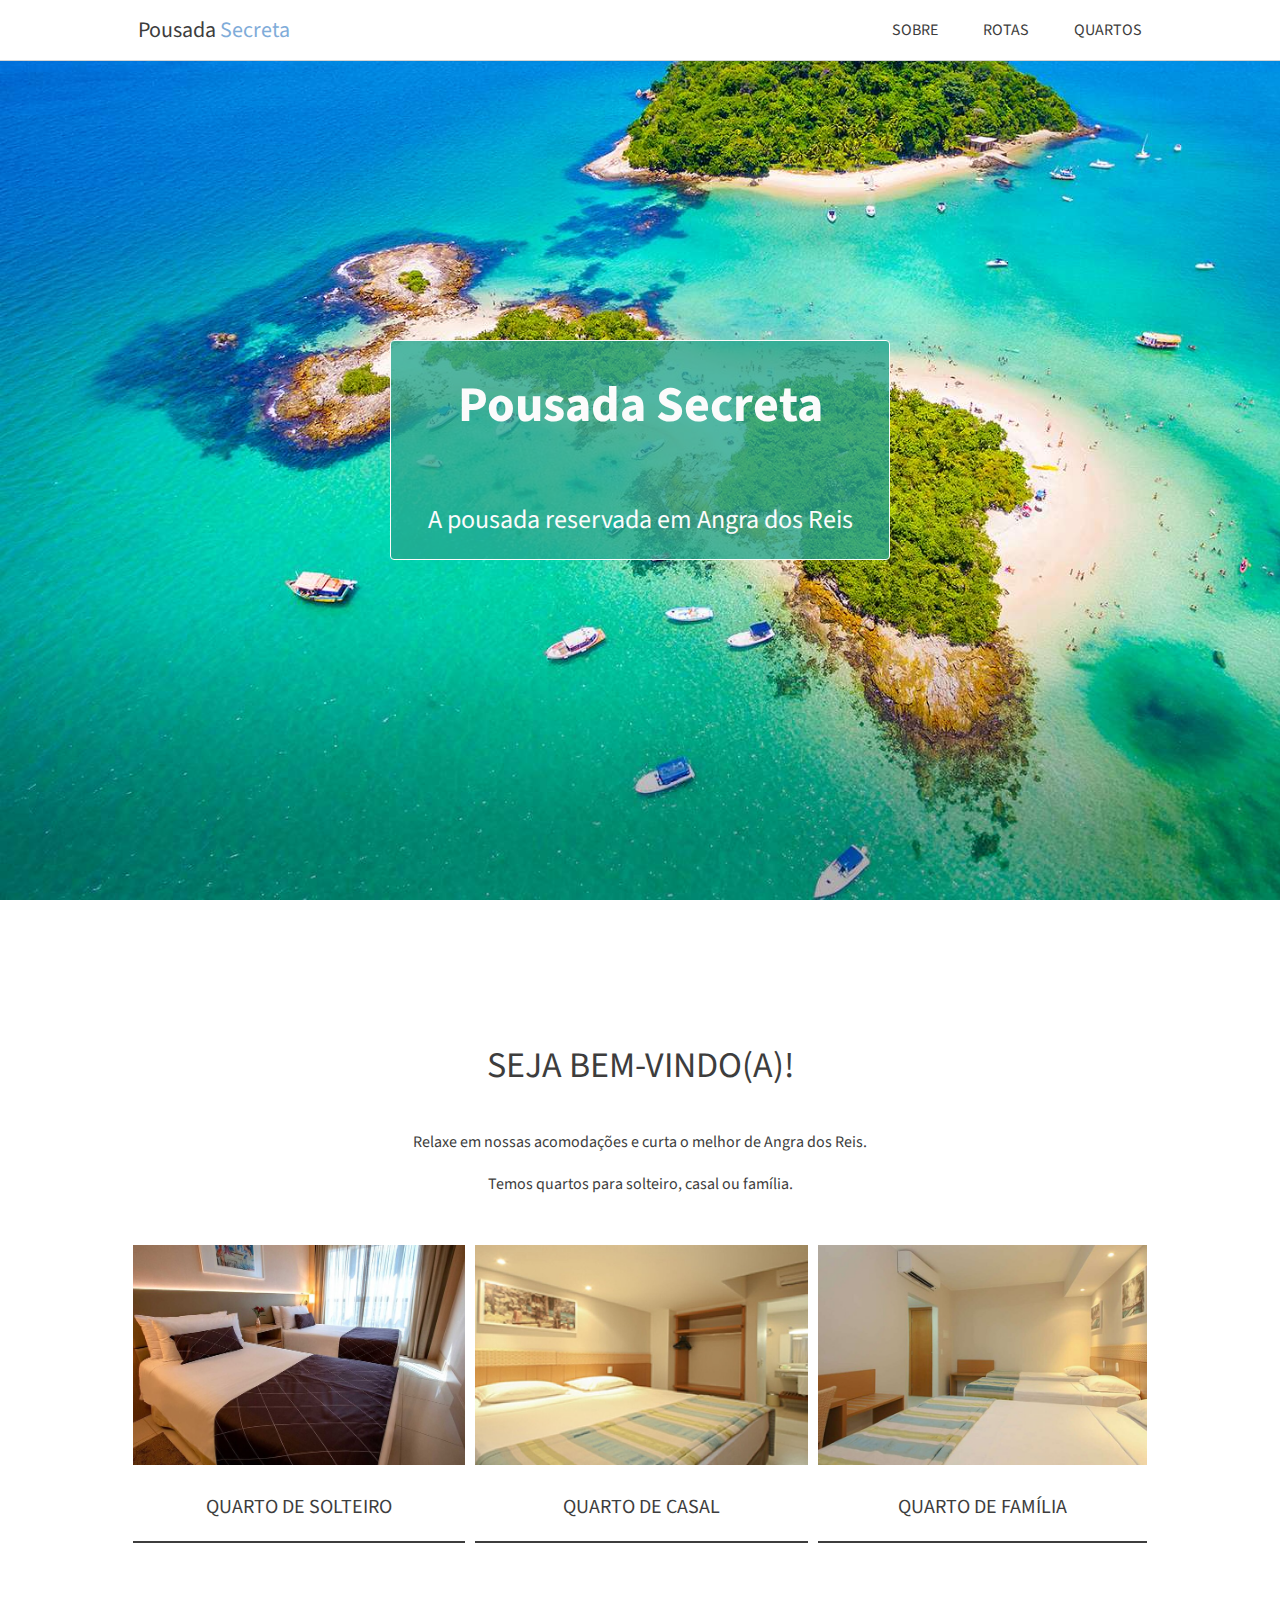
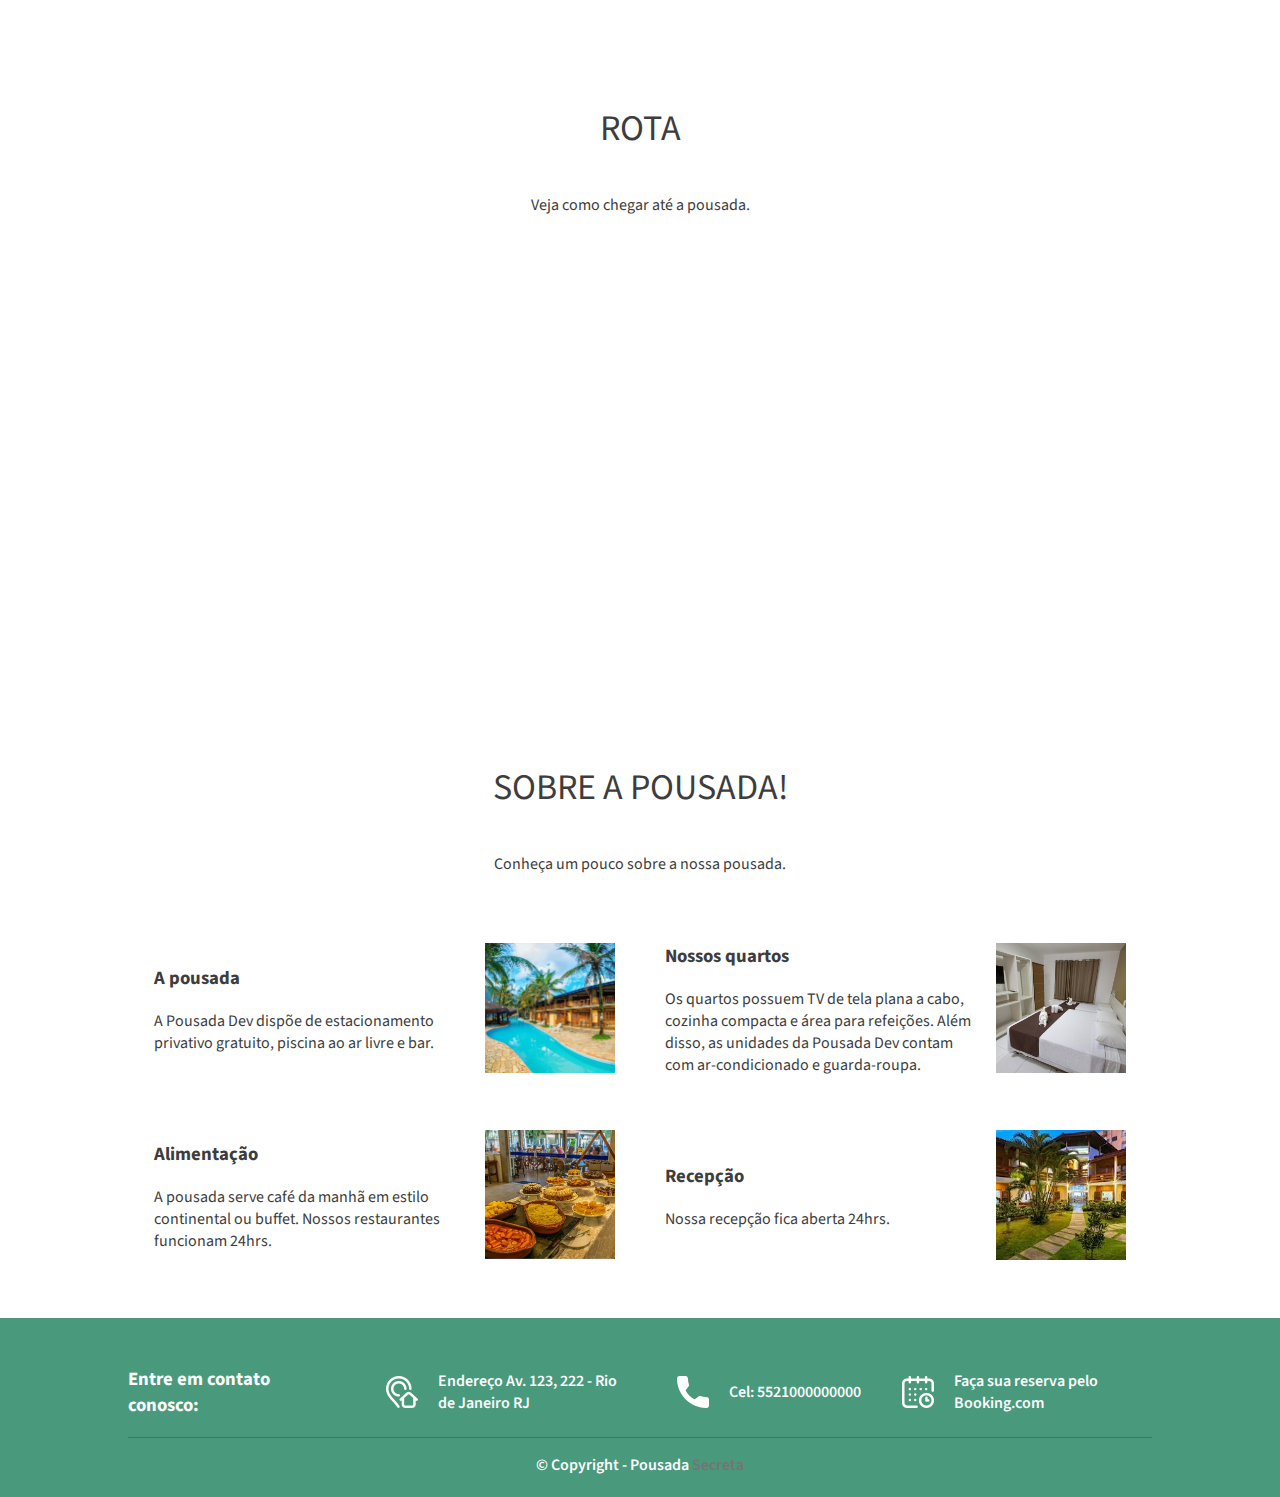
<file: index.html>
<!DOCTYPE html>
<html lang="pt-br">
<head>
    <meta charset="UTF-8">
    <meta name="viewport" content="width=device-width, initial-scale=1.0">
    <link rel="stylesheet" href="css/style.css">
    <link rel="stylesheet" href="https://fonts.googleapis.com/css2?family=Source+Sans+Pro:ital,wght@0,200;0,300;0,400;0,600;0,700;0,900;1,200;1,300;1,400;1,600;1,700;1,900&display=swap">
    <title>Pousada Secreta</title>
</head>
<body>

<!-- TOPO -->

    <div class="container-topo-principal">
        <div class="container-topo largura">
            <a class="link ps" href="index.html">Pousada <span>Secreta</span></a>
            <div class="container-links">
                <a class="link" href="#sobre">Sobre</a>
                <a class="link" href="#rotas">Rotas</a>
                <a class="link" href="quartos.html">Quartos</a>
            </div>
        </div>
    </div>

<!-- CONTEÚDO -->

    <div class="-container-conteudo">
        
        <div class="container-img-capa">
            <div class="container-destaque">
                <h1>Pousada Secreta</h1>
                <p>A pousada reservada em Angra dos Reis</p>
            </div>
        </div>

        <div class="container-titulo largura">
            <h2>Seja bem-vindo(a)!</h2>
            <p>Relaxe em nossas acomodações e curta o melhor de Angra dos Reis.</p>
            <p>Temos quartos para solteiro, casal ou família.</p>
        </div>
        
        <div class="container-acomodacoes largura">
            <div class="container-quarto">  
                <img src="img/quarto-solteiro1.jpg" alt="Quarto de solteiro">
                <a class="link-quarto" href="quartos.html#solteiro"><p>Quarto de solteiro</p></a>
            </div>
            <div class="container-quarto">
                <img src="img/quarto-casal1.jpg" alt="Quarto de casal">
                <a class="link-quarto" href="quartos.html#casal"><p>Quarto de casal</p></a>
            </div>
            <div class="container-quarto">
                <img src="img/quarto-familia1.jpg" alt="Quarto de família">
                <a class="link-quarto" href="quartos.html#familia"><p>Quarto de família</p></a>
            </div>
        </div>

        <div class="container-titulo largura" id="rotas">
            <h2>Rota</h2>
            <p>Veja como chegar até a pousada.</p>
        </div>

        <div class="container-mapa">
            <iframe src="https://www.google.com/maps/embed?pb=!1m14!1m12!1m3!1d83117.56080608709!2d-44.376346848889376!3d-22.97555432452924!2m3!1f0!2f0!3f0!3m2!1i1024!2i768!4f13.1!5e0!3m2!1spt-BR!2sbr!4v1691616682661!5m2!1spt-BR!2sbr" width="100%" height="350" style="border:0;" allowfullscreen="" loading="lazy" referrerpolicy="no-referrer-when-downgrade"></iframe>
        </div>

        <div class="container-titulo" id="sobre">
            <h2>Sobre a pousada!</h2>
            <p>Conheça um pouco sobre a nossa pousada.</p>
        </div>

        <div class="container-informacoes">
            <div class="container-info">

                <div class="info-conteudo">
                    <h3>A pousada</h3>
                    <p>A Pousada Dev dispõe de estacionamento privativo gratuito, piscina ao ar livre e bar.</p>
                </div>
                <img class="img-info" src="img/img1.jpg" alt="Pousada Secreta">
            </div>
            <div class="container-info">
                <div class="info-conteudo">
                    <h3>Nossos quartos</h3>
                    <p>Os quartos possuem TV de tela plana a cabo, cozinha compacta e área para refeições. Além disso, as unidades da Pousada Dev contam com ar-condicionado e guarda-roupa.</p>
                </div>
                <img class="img-info" src="img/img2.jpg" alt="Quartos Pousada Secreta">
            </div>
            <div class="container-info">
                <div class="info-conteudo">
                    <h3>Alimentação</h3>
                    <p>A pousada serve café da manhã em estilo continental ou buffet. Nossos restaurantes funcionam 24hrs.</p>
                </div>
                <img class="img-info" src="img/img3.jpg" alt="Quartos Pousada Secreta">
            </div>
            <div class="container-info">
                <div class="info-conteudo">
                    <h3>Recepção</h3>
                    <p>Nossa recepção fica aberta 24hrs.</p>
                </div>
                <img class="img-info" src="img/img5.jpg" alt="Quartos Pousada Secreta">
            </div>

        </div>
    </div>

<!-- RODAPÉ -->

    <div class="container-rodape">
        <div class="container-dados largura">
            
            <div class="container-dados-igual">
                <h3>Entre em contato conosco:</h3>
            </div>
            <div class="container-dados-igual">
                <img src="img/icones/endereco.png" alt="endereço">
                <p>Endereço Av. 123, 222 - Rio de Janeiro RJ</p>
            </div>
            <div class="container-dados-igual">
                <img src="img/icones/telefone.png" alt="telefone">
                <p>Cel: 5521000000000</p>
            </div>
            <div class="container-dados-igual">
                <img src="img/icones/calendario.png" alt="calendário de reservas">
                <p><a class="reserva" href="https://www.booking.com/city/br/angra-dos-reis.pt.html?ws=;aid=1874421;label=angra-dos-reis-BWkQn48WnDzQT_cM*ydougS494963396051%3Apl%3Ata%3Ap1%3Ap2%3Aac%3Aap%3Aneg%3Afi%3Atikwd-328263728623%3Alp9100814%3Ali%3Adec%3Adm%3Appccp%3DUmFuZG9tSVYkc2RlIyh9YYriJK-Ikd_dapD4xtTIyvU;gclid=CjwKCAjw8symBhAqEiwAaTA__M15KthM6_vKvPL553_6q_ZkvQjZB3JmZzNqQd4WrpGA_qmeZbFD3hoCNGcQAvD_BwE">Faça sua reserva pelo Booking.com</a></p>
            </div>

        </div>

        <div class="container-copy largura">
            <p>© Copyright - Pousada <span class="secret">Secreta</span></p>
        </div>
    </div>  

</body>
</html>
</file>
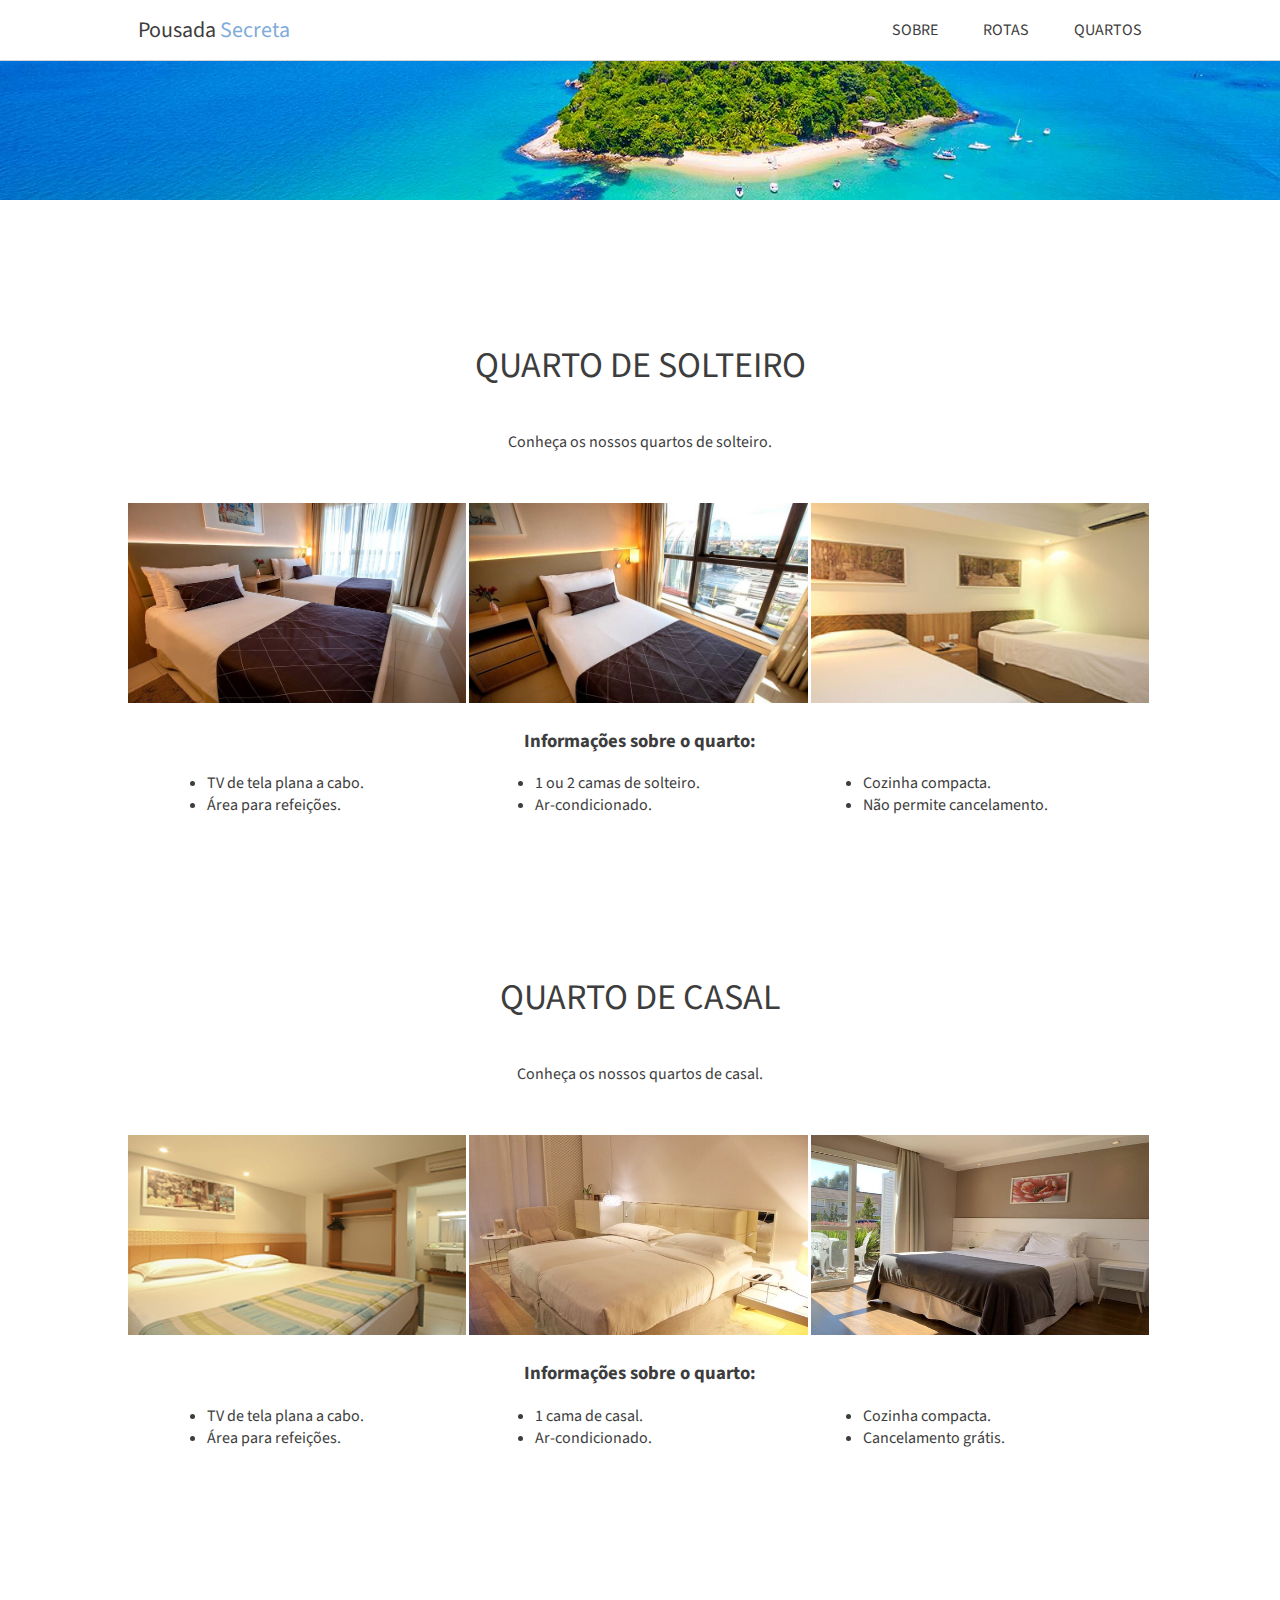
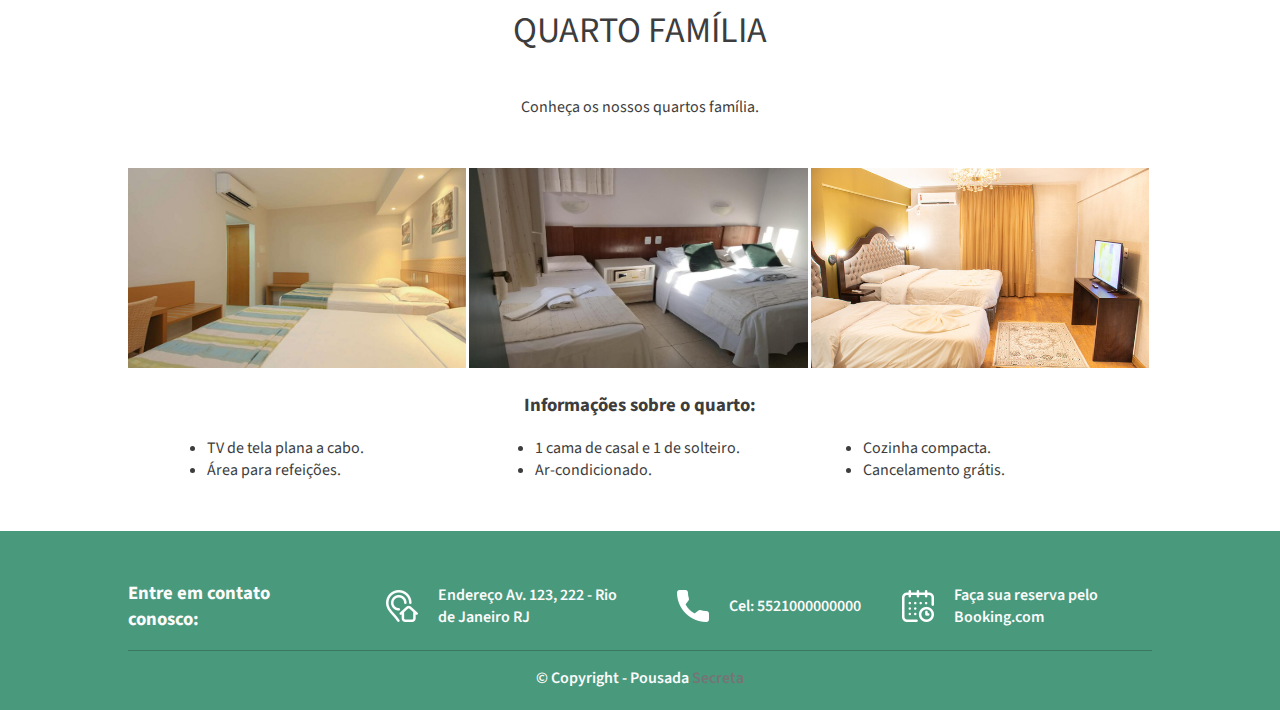
<file: quartos.html>
<!DOCTYPE html>
<html lang="pt-br">
<head>
    <meta charset="UTF-8">
    <meta name="viewport" content="width=device-width, initial-scale=1.0">
    <link rel="stylesheet" href="css/style.css">
    <link rel="stylesheet" href="css/style-quartos.css">
    <link rel="stylesheet" href="https://fonts.googleapis.com/css2?family=Source+Sans+Pro:ital,wght@0,200;0,300;0,400;0,600;0,700;0,900;1,200;1,300;1,400;1,600;1,700;1,900&display=swap">
    <title>Quartos - Pousada Secreta</title>
</head>
<body>

    <!-- TOPO -->

    <div class="container-topo-principal">
        <div class="container-topo largura">
            <a class="link ps" href="index.html">Pousada <span>Secreta</span></a>
            <div class="container-links">
                <a href="index.html#sobre" class="link">Sobre</a>
                <a href="index.html#rotas" class="link">Rotas</a>
                <a href="quartos.html" class="link">Quartos</a>
            </div>
        </div>
    </div>

    <!-- CONTEÚDO -->
    
    <div class="container-conteudo">

        <div class="img-capa"></div>

        <div class="container-titulo largura" id="solteiro">
            <h2>Quarto de solteiro</h2>
            <p>Conheça os nossos quartos de solteiro.</p>
        </div>
        <div class="container-fotos-quartos largura">
            <img src="img/quarto-solteiro1.jpg" alt="Quarto de solteiro - Pousada Secreta">
            <img src="img/quarto-solteiro2.jpg" alt="Quarto de solteiro - Pousada Secreta">
            <img src="img/quarto-solteiro3.jpg" alt="Quarto de solteiro - Pousada Secreta">
        </div>
        <div class="info-quarto largura">
            <h3>Informações sobre o quarto:</h3>
            <ul class="infos">
                <li>TV de tela plana a cabo.</li>
                <li>1 ou 2 camas de solteiro.</li>
                <li>Cozinha compacta.</li>
                <li>Área para refeições.</li>
                <li>Ar-condicionado.</li>
                <li>Não permite cancelamento.</li>
            </ul>
        </div>
        
        <div class="container-titulo largura" id="casal">
            <h2>Quarto de casal</h2>
            <p>Conheça os nossos quartos de casal.</p>
        </div>
        <div class="container-fotos-quartos largura">
            <img src="img/quarto-casal1.jpg" alt="Quarto de casal - Pousada Secreta">
            <img src="img/quarto-casal2.jpg" alt="Quarto de casal - Pousada Secreta">
            <img src="img/quarto-casal3.jpg" alt="Quarto de casal - Pousada Secreta">
        </div>
        <div class="info-quarto largura">
            <h3>Informações sobre o quarto:</h3>
            <ul class="infos">
                <li>TV de tela plana a cabo.</li>
                <li>1 cama de casal.</li>
                <li>Cozinha compacta.</li>
                <li>Área para refeições.</li>
                <li>Ar-condicionado.</li>
                <li>Cancelamento grátis.</li>
            </ul>
        </div>
        
        <div class="container-titulo largura" id="familia">
            <h2>Quarto família</h2>
            <p>Conheça os nossos quartos família.</p>
        </div>
        <div class="container-fotos-quartos largura">
            <img src="img/quarto-familia1.jpg" alt="Quarto família - Pousada Secreta">
            <img src="img/quarto-familia2.jpg" alt="Quarto família - Pousada Secreta">
            <img src="img/quarto-familia3.jpg" alt="Quarto família - Pousada Secreta">
        </div>
        <div class="info-quarto largura">
            <h3>Informações sobre o quarto:</h3>
            <ul class="infos">
                <li>TV de tela plana a cabo.</li>
                <li>1 cama de casal e 1 de solteiro.</li>
                <li>Cozinha compacta.</li>
                <li>Área para refeições.</li>
                <li>Ar-condicionado.</li>
                <li>Cancelamento grátis.</li>
            </ul>
        </div>
        
    </div>

    <!-- RODAPÉ -->

    <div class="container-rodape">
        <div class="container-dados largura">
            
            <div class="container-dados-igual">
                <h3>Entre em contato conosco:</h3>
            </div>
            <div class="container-dados-igual">
                <img src="img/icones/endereco.png" alt="endereço">
                <p>Endereço Av. 123, 222 - Rio de Janeiro RJ</p>
            </div>
            <div class="container-dados-igual">
                <img src="img/icones/telefone.png" alt="telefone">
                <p>Cel: 5521000000000</p>
            </div>
            <div class="container-dados-igual">
                <img src="img/icones/calendario.png" alt="calendário de reservas">
                <p><a class="reserva" href="https://www.booking.com/city/br/angra-dos-reis.pt.html?ws=;aid=1874421;label=angra-dos-reis-BWkQn48WnDzQT_cM*ydougS494963396051%3Apl%3Ata%3Ap1%3Ap2%3Aac%3Aap%3Aneg%3Afi%3Atikwd-328263728623%3Alp9100814%3Ali%3Adec%3Adm%3Appccp%3DUmFuZG9tSVYkc2RlIyh9YYriJK-Ikd_dapD4xtTIyvU;gclid=CjwKCAjw8symBhAqEiwAaTA__M15KthM6_vKvPL553_6q_ZkvQjZB3JmZzNqQd4WrpGA_qmeZbFD3hoCNGcQAvD_BwE">Faça sua reserva pelo Booking.com</a></p>
            </div>

        </div>

        <div class="container-copy largura">
            <p>© Copyright - Pousada <span class="secret">Secreta</span></p>
        </div>
    </div>
</body>
</html>
</file>
<file: css/style.css>
/* PÁGINA PRINCIPAL */

* {
    box-sizing: border-box;
}

body {
    margin: 0;
    padding: 0;
    color: #3d3d3d;
    font-family: 'Source Sans Pro', sans-serif;
    background-color: #ffffff;
}

.container-topo-principal {
    position: fixed;
    top: 0;
    width: 100%;
    background-color: #fff;
    border-bottom: 1px solid #d5d5d5;
}
  
.largura {
    width: 100%;
    max-width: 1024px;
    margin: 0 auto;
}

.container-topo-principal .container-topo {
    display: flex;
    justify-content: space-between;
    align-items: center;
    height: 60px;
    padding: 0 10px;
}

span {
    color: #80ACD9;
}

.link {
    text-decoration: none;
    font-size: 16px;
    color: #3d3d3d;
}

.ps {
    font-size: 22px;
}

.container-links {
    width: 250px;
    text-transform: uppercase;
    display: flex;
    justify-content: space-between;
    align-items: center;
}

.container-img-capa {
    background-image: url('../img/img-fundo.jpg');
    background-size: cover;
    width: 100%;
    height: 100vh;
    display: flex;
    justify-content: center;
    align-items: center;
}

.container-destaque h1 {
    font-size: 50px;
}

.container-destaque p {
    font-size: 26px;
}

.container-destaque {
    width: 500px;
    height: 220px;
    display: flex;
    flex-direction: column;
    justify-content: center;
    align-items: center;
    background-color: rgb(38, 166, 142, 0.8);
    color: #FBFBFB;
    border: 1px solid #FBFBFB;
    border-radius: 4px;
}

.container-titulo {
    display: flex;
    flex-direction: column;
    justify-content: center;
    align-items: center;
    padding: 40px 0;
}

.container-titulo h2 {
    text-transform: uppercase;
    font-size: 36px;
    font-weight: normal;
    margin-top: 100px;
}

.container-titulo p {
    line-height: 10px;
}

.container-acomodacoes {
    display: flex;
}

.container-quarto img {
    width: 100%;
    height: 220px;
    padding: 0 5px;
    object-fit: cover;
}

.link-quarto {
    text-decoration: none;
    text-transform: uppercase;
    font-size: 20px;
    color: #3d3d3d;
    text-align: center;
}

.link-quarto p {
    border-bottom: 2px solid #3d3d3d;
    margin: 20px 5px;
    padding-bottom: 20px;
}

.container-informacoes {
    display: flex;
    align-items: center;
    justify-content: center;
    flex-wrap: wrap;
    gap: 30px;
    margin: 0 auto;
    max-width: 1024px;
}

.container-info {
    width: 45%;
    margin: 0 10px;
    display: flex;
    justify-content: left;
    align-items: center;
}

.info-conteudo {
    width: 350px
}

.img-info {
    width: 130px;
    height: 130px;
    object-fit: cover;
    margin-left: 15px;
}

/* rodapé */

.container-rodape {
    background-color: #49997d;
    color: #FBFBFB;
    margin-top: 50px;
    padding: 30px 0 5px;
    text-align: center;
    font-weight: 600;
}

.container-dados {
    display: flex;
    justify-content: space-between;
    align-items: center;
}

.container-dados-igual {
    width: 250px;
    display: flex;
    justify-content: center;
    align-items: center;
    text-align: left;
}

.container-dados-igual h3 {
    padding: 0 50px 0 0;
}

.container-dados-igual p {
    padding: 0 0 0 20px;
}

.container-dados a {
    text-decoration: none;
    color: #FBFBFB;
}

.container-copy {
    border-top: 1px solid #3b7863;
}

.secret {
    color: #757575;
}
</file>
<file: css/style-quartos.css>
/* QUARTOS */

.img-capa {
    background-image: url('../img/img-fundo.jpg');
    background-size: cover;
    height: 200px;
    width: 100%;
}

.container-fotos-quartos img {
    width: calc((100% / 3) - 3px);
    height: 200px; 
}

h2 {
    margin-top: 100px;
}

.info-quarto h3 {
    text-align: center;
}

.infos {
    display: flex;
    justify-content: space-around;
    flex-wrap: wrap;
}

.infos li {
    width: 270px;
    margin-left: 20px;
}
</file>
